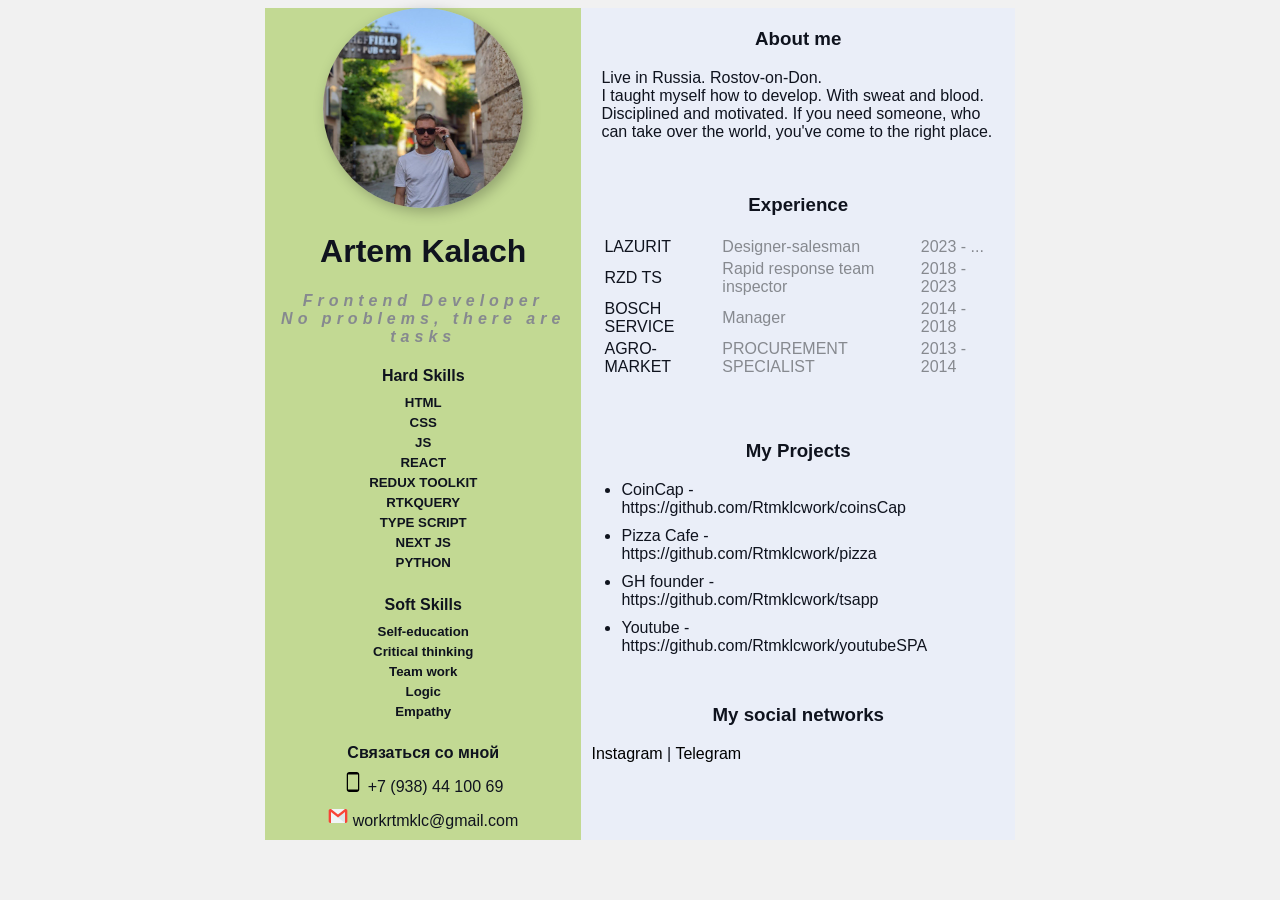
<file: index.html>
<!DOCTYPE html>
<html>

<head>
  <meta charset="UTF-8" />
  <link rel="stylesheet" href="styles.css">
  <title>Artem Kalch CV</title>
</head>

<body>
  <div class="container">
    <div class="box1">
      <div class="info">
        <img class="photo" src="cvphoto.jpg" width="200" alt="тут моя фотка" />
        <div class="info-text">
          <h1>Artem Kalach</h1>
          <p><strong>Frontend Developer</strong></p>
          <p>
            No problems, there are tasks
          </p>
        </div>
      </div>
      <div class="skills">
        <h4>Hard Skills</h4>
        <h5>HTML</h5>
        <h5>CSS</h5>
        <h5>JS</h5>
        <h5>REACT</h5>
        <h5>REDUX TOOLKIT</h5>
        <h5>RTKQUERY</h5>
        <h5>TYPE SCRIPT</h5>
        <h5>NEXT JS</h5>
        <h5>PYTHON</h5>
      </div>
      <div class="skills">
        <h4>Soft Skills</h4>
        <h5>Self-education</h5>
        <h5>Critical thinking</h5>
        <h5>Team work</h5>
        <h5>Logic</h5>
        <h5>Empathy</h5>
      </div>

      <div class="contacts">
        <h4>Связаться со мной</h4>
        <div>
          <img src="/2205195_mobile_phone_screen_smart_icon.svg" alt="phone">
          <span>+7 (938) 44 100 69</span>
        </div>
        <div>
          <img src="/4202011_email_gmail_mail_logo_social_icon.svg" alt="gmail">
          <span>workrtmklc@gmail.com</span>
        </div>
      </div>
    </div>

    <div class="box2">
      <div class="about-me">
        <h3>About me</h3>
        <p>
          Live in Russia. Rostov-on-Don. <br>
          I taught myself how to develop. With sweat and blood. <br>
          Disciplined and motivated. If you need someone, who <br>can take over the world, you've come to the right
          place.
        </p>
      </div>
      <div class="card bg-green">
        <h3>Experience</h3>
        <table class="table">
          <tr>
            <td>LAZURIT</td>
            <td>Designer-salesman</td>
            <td>2023 - ...</td>
          </tr>
          <td>RZD TS</td>
          <td>Rapid response team inspector</td>
          <td>2018 - 2023</td>
          </tr>
          <tr>
            <td>BOSCH SERVICE</td>
            <td>Manager</td>
            <td>2014 - 2018</td>
          </tr>
          <tr>
            <td>AGRO-MARKET</td>
            <td>PROCUREMENT SPECIALIST</td>
            <td>2013 - 2014</td>
          </tr>
          <tr>
        </table>
      </div>
      <div class="card bg-yellow">
        <h3>My Projects</h3>
        <ul class="list">
          <li>CoinCap - https://github.com/Rtmklcwork/coinsCap</li>
          <li>Pizza Cafe - <br> https://github.com/Rtmklcwork/pizza</li>
          <li>GH founder - https://github.com/Rtmklcwork/tsapp</li>
          <li>Youtube - https://github.com/Rtmklcwork/youtubeSPA</li>
        </ul>
      </div>
      <div class="social">
        <h3>My social networks</h3>
        <a href="https://instagram.com/kala4eqqq" target="_blank">Instagram</a>
        |
        <a target="_blank" href="https://t.me/kalacheqq">Telegram</a>
      </div>


    </div>
  </div>
</body>

</html>
</file>
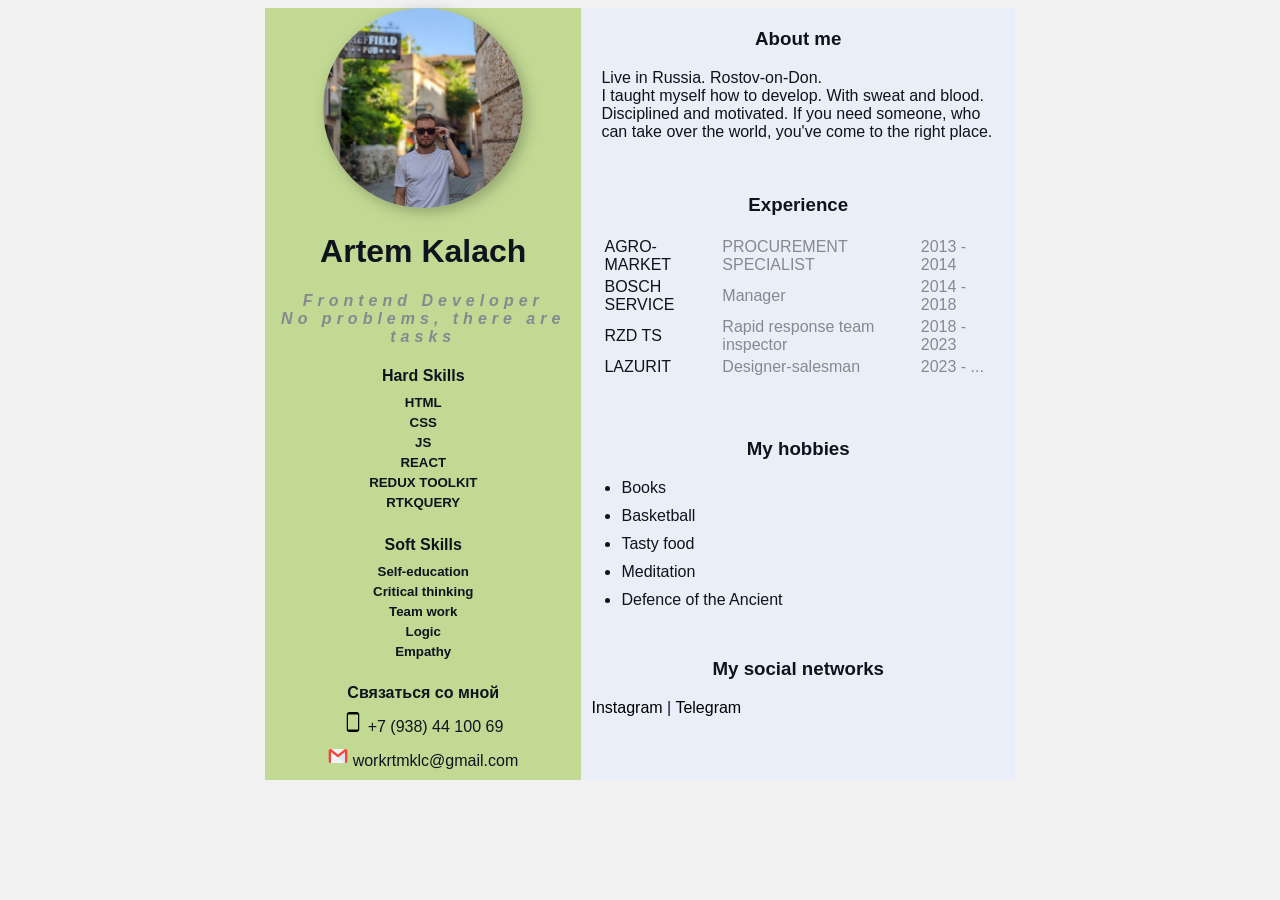
<file: MyResume.html>
<!DOCTYPE html>
<html>

<head>
  <meta charset="UTF-8" />
  <link rel="stylesheet" href="styles.css">
  <title>Artem Kalch CV</title>
</head>

<body>
  <div class="container">
    <div class="box1">
      <div class="info">
        <img class="photo" src="cvphoto.jpg" width="200" alt="тут моя фотка" />
        <div class="info-text">
          <h1>Artem Kalach</h1>
          <p><strong>Frontend Developer</strong></p>
          <p>
            No problems, there are tasks
          </p>
        </div>
      </div>
      <div class="skills">
        <h4>Hard Skills</h4>
        <h5>HTML</h5>
        <h5>CSS</h5>
        <h5>JS</h5>
        <h5>REACT</h5>
        <h5>REDUX TOOLKIT</h5>
        <h5>RTKQUERY</h5>
      </div>
      <div class="skills">
        <h4>Soft Skills</h4>
        <h5>Self-education</h5>
        <h5>Critical thinking</h5>
        <h5>Team work</h5>
        <h5>Logic</h5>
        <h5>Empathy</h5>
      </div>

      <div class="contacts">
        <h4>Связаться со мной</h4>
        <div>
          <img src="/2205195_mobile_phone_screen_smart_icon.svg" alt="phone">
          <span>+7 (938) 44 100 69</span>
        </div>
        <div>
          <img src="/4202011_email_gmail_mail_logo_social_icon.svg" alt="gmail">
          <span>workrtmklc@gmail.com</span>
        </div>
      </div>
    </div>

    <div class="box2">
      <div class="about-me">
        <h3>About me</h3>
        <p>
          Live in Russia. Rostov-on-Don. <br>
          I taught myself how to develop. With sweat and blood. <br>
          Disciplined and motivated. If you need someone, who <br>can take over the world, you've come to the right
          place.
        </p>
      </div>
      <div class="card bg-green">
        <h3>Experience</h3>
        <table class="table">
          <tr>
            <td>AGRO-MARKET</td>
            <td>PROCUREMENT SPECIALIST</td>
            <td>2013 - 2014</td>
          </tr>
          <tr>
            <td>BOSCH SERVICE</td>
            <td>Manager</td>
            <td>2014 - 2018</td>
          </tr>
          <tr>
            <td>RZD TS</td>
            <td>Rapid response team inspector</td>
            <td>2018 - 2023</td>
          </tr>
          <tr>
            <td>LAZURIT</td>
            <td>Designer-salesman</td>
            <td>2023 - ...</td>
          </tr>
        </table>
      </div>
      <div class="card bg-yellow">
        <h3>My hobbies</h3>
        <ul class="list">
          <li>Books</li>
          <li>Basketball</li>
          <li>Tasty food</li>
          <li>Meditation</li>
          <li>Defence of the Ancient</li>
        </ul>
      </div>
      <div class="social">
        <h3>My social networks</h3>
        <a href="https://instagram.com/kala4eqqq" target="_blank">Instagram</a>
        |
        <a target="_blank" href="https://t.me/kalacheqq">Telegram</a>
      </div>


    </div>
  </div>
</body>

</html>
</file>
<file: styles.css>
body {
    background-color: #f1f1f1;
    color: #0f131e;
    font: normal 16px 'Roboto', sans-serif;
}

.container {
    max-width: 750px;
    margin: auto;
    display: flex;
    flex-direction: row;
    ;
}

.box1 {
    background-color: #c2d993;
    display: flex;
    flex-direction: column;
    text-align: center;
}

.box2 {
    background-color: #eaeef8;
}

.photo {
    border-radius: 50%;
    width: 200px;
    box-shadow: 4px 4px 14px rgba(0, 0, 0, 0.25);
}

.info p {
    color: #86898f;
    margin: 0;
    font-style: italic;
    font-weight: bold;
    letter-spacing: 5px;
}


.info {
    margin-bottom: 0;
    display: block;
}



@media screen and (max-width: 700px) {
    .info {
        display: block;
        text-align: center;
    }
}

a {
    color: black;
    text-decoration: none;
}

a:hover {
    text-decoration: underline;
}

a:visited {
    color: grey;
}

.card {
    padding: 15px 20px;
    margin-bottom: 10px;
    background-repeat: 20px;
}

.card h2 {
    margin-bottom: 10px;
}



.list {
    padding: 0 20px;
}

.list li {
    /* color: #86898f; */
    margin-bottom: 10px;
}

.table {
    width: 100%;
}

.table td:nth-child(2),
.table td:nth-child(3) {
    color: #86898f;
}

.social {
    margin: 10px;
}

.social h4 {
    margin-bottom: 10px;

}

.contacts img {
    width: 20px;
    height: 20px;
    min-height: 100%;
}

.contacts div {
    margin: 10px;
}

.contacts h4 {
    margin-top: 20px;
    margin-bottom: 10px;
}

h5 {
    margin: 5px;
}

.skills {
    margin-top: 0;
    padding: 0;
}

.skills h4 {
    margin-bottom: 10px;
}

.about-me {
    margin: 20px;
}



.box2 h3 {
    text-align: center;
}
</file>
